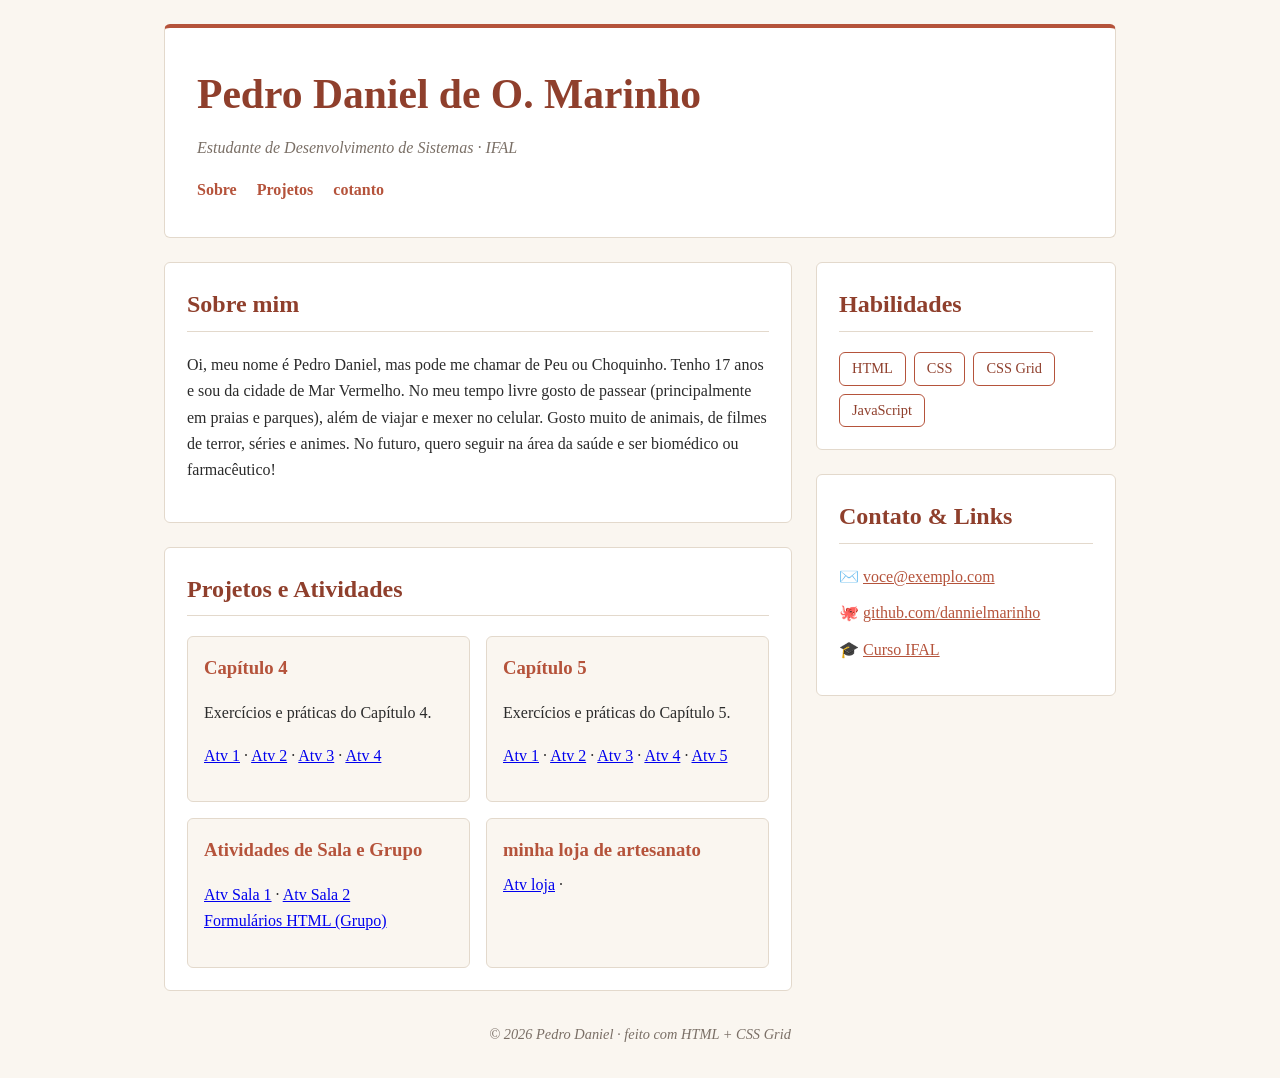
<file: index.html>
<!DOCTYPE html>
<html lang="pt-BR">

<head>
  <meta charset="UTF-8">
  <meta name="viewport" content="width=device-width, initial-scale=1.0">
  <title>Página Pessoal — Pedro Daniel</title>
  <!-- Salve o tema escolhido como "estilo.css" (mesma pasta deste arquivo) -->
  <link rel="stylesheet" href="estilo.css">
</head>

<body>
  <div class="pagina">

    <!-- ====== CABEÇALHO ====== -->
    <header class="cabecalho">
      <h1>Pedro Daniel de O. Marinho</h1>
      <p>Estudante de Desenvolvimento de Sistemas · IFAL</p>
      <nav>
        <a href="#sobre">Sobre</a>
        <a href="#projetos">Projetos</a>
        <a href="#contato">cotanto</a>
      </nav>
    </header>

    <!-- ====== CONTEÚDO PRINCIPAL ====== -->
    <main class="principal">
      <section id="sobre" class="cartao">
        <h2>Sobre mim</h2>
        <p>Oi, meu nome é Pedro Daniel, mas pode me chamar de Peu ou Choquinho. Tenho 17 anos e sou da cidade de Mar Vermelho. No meu tempo livre gosto de passear (principalmente em praias e parques), além de viajar e mexer no celular. Gosto muito de animais, de filmes de terror, séries e animes. No futuro, quero seguir na área da saúde e ser biomédico ou farmacêutico!</p>
      </section>

      <section id="projetos" class="cartao">
        <h2>Projetos e Atividades</h2>
        <div class="projetos">
          <article class="projeto">
            <h3>Capítulo 4</h3>
            <p>Exercícios e práticas do Capítulo 4.</p>
            <p>
              <a href="cap4/q1.html">Atv 1</a> · 
              <a href="cap4/q2.html">Atv 2</a> · 
              <a href="cap4/q3.html">Atv 3</a> · 
              <a href="cap4/q4.html">Atv 4</a>
            </p>
          </article>

          <article class="projeto">
            <h3>Capítulo 5</h3>
            <p>Exercícios e práticas do Capítulo 5.</p>
            <p>
              <a href="captulo5/q1.html">Atv 1</a> · 
              <a href="captulo5/q2.html">Atv 2</a> · 
              <a href="captulo5/q3.html">Atv 3</a> · 
              <a href="captulo5/q4.html">Atv 4</a> · 
              <a href="captulo5/q5.html">Atv 5</a>
            </p>
          </article>

          <article class="projeto">
            <h3>Atividades de Sala e Grupo</h3>
            <p>
              <a href="no_/README.html">Atv Sala 1</a> · 
              <a href="atividade_css/index.html">Atv Sala 2</a><br>
              <a href="https://gsmith-dev.github.io/Formul-rios-HTML/" target="_blank" rel="noopener">Formulários HTML (Grupo)</a>
            </p>
          </article>

            <article class="projeto">
            <h3>minha loja de artesanato</h3>
            <a href="https://myellowstone2008ddss-pixel.github.io/loja/pedro/index.html">Atv loja</a> · </a>
            </p>
          </article>
        </div>
      </section>
    </main>

    <!-- ====== BARRA LATERAL ====== --> 
    <aside class="lateral">
      <section class="cartao">
        <h2>Habilidades</h2>
        <ul class="habilidades">
          <li>HTML</li>
          <li>CSS</li>
          <li>CSS Grid</li>
          <li>JavaScript</li>
        </ul>
      </section>

      <section id="contato" class="cartao">
        <h2>Contato & Links</h2>
        <ul class="contato">
          <li>✉️ <a href="mailto:voce@exemplo.com">voce@exemplo.com</a></li>
          <li>🐙 <a href="https://github.com/dannielmarinho" target="_blank" rel="noopener">github.com/dannielmarinho</a></li>
          <li>🎓 <a href="https://www2.ifal.edu.br/campus/maceio/ensino/cursos/tecnicos-integrados/desenvolvimento-de-sistemas" target="_blank" rel="noopener">Curso IFAL</a></li>
        </ul>
      </section>
    </aside>

    <!-- ====== RODAPÉ ====== -->
    <footer class="rodape">© 2026 Pedro Daniel · feito com HTML + CSS Grid</footer>

  </div>
</body>

</html>
</file>
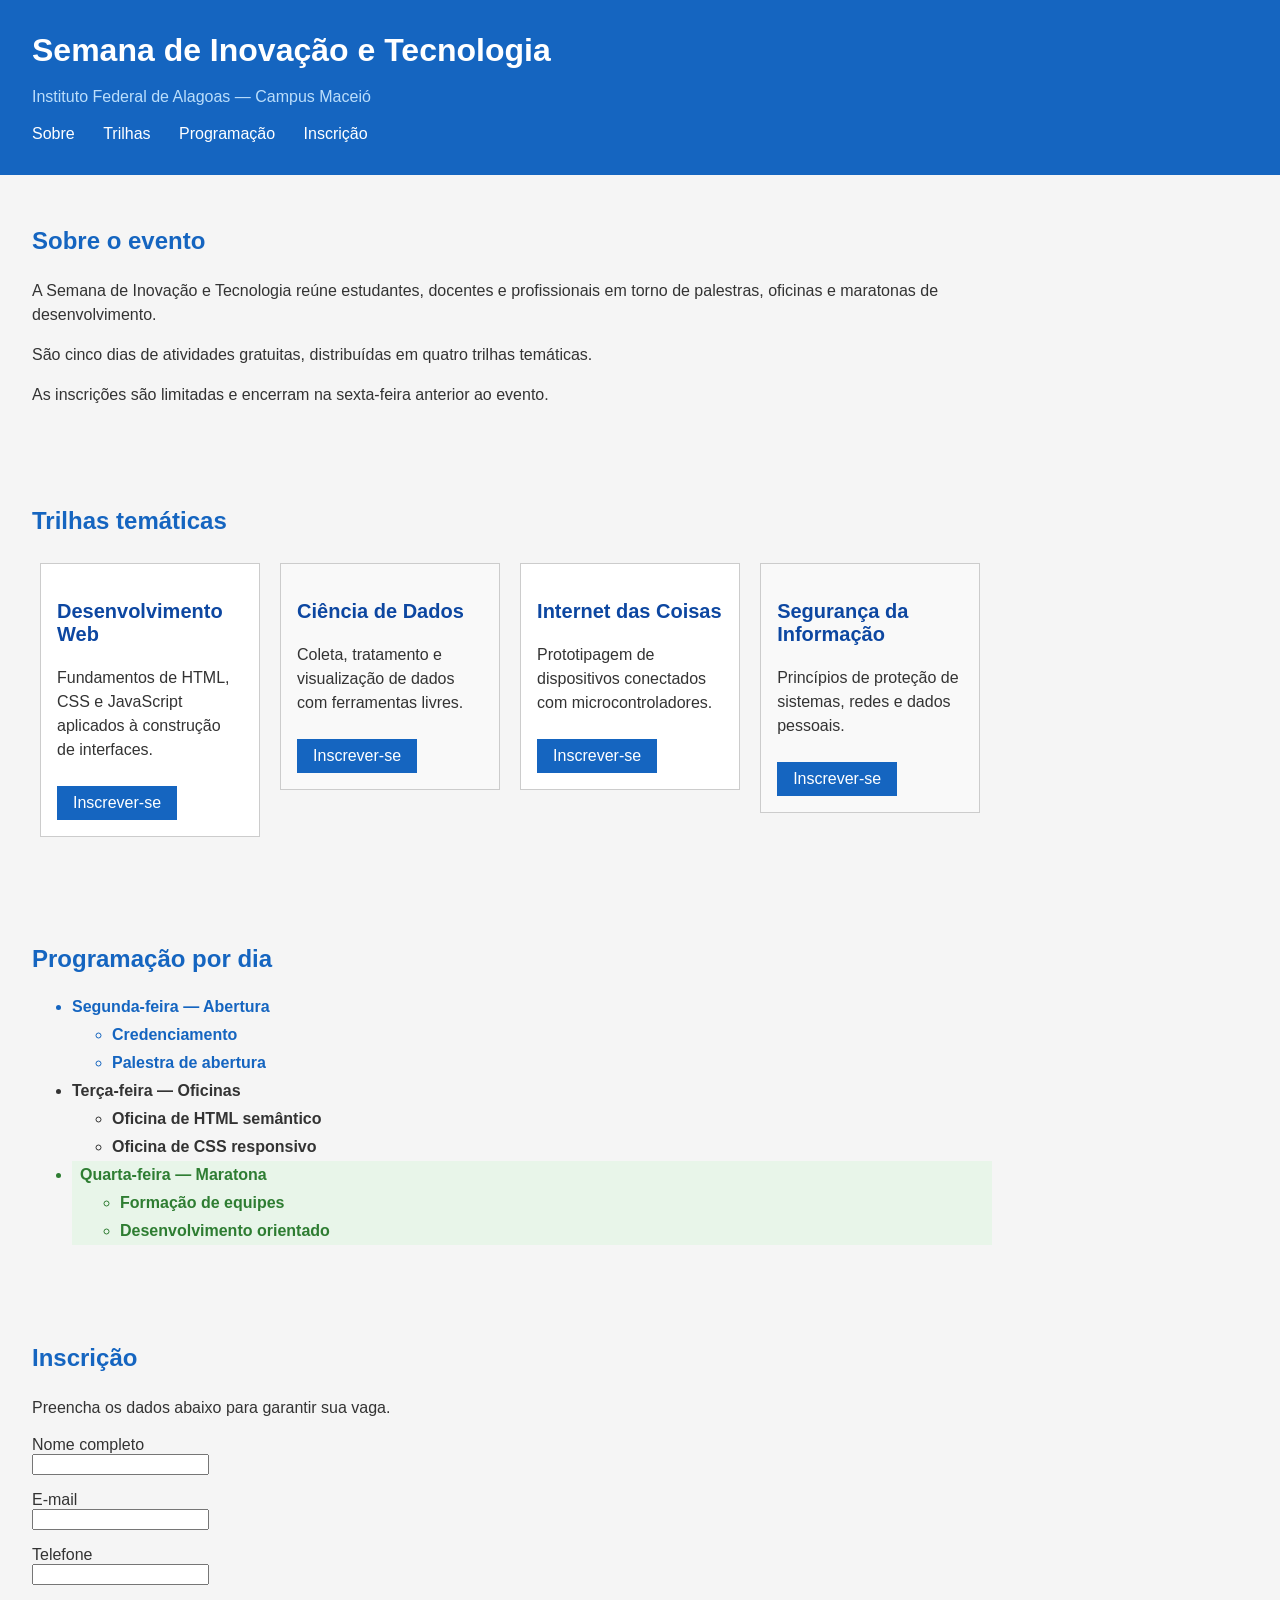
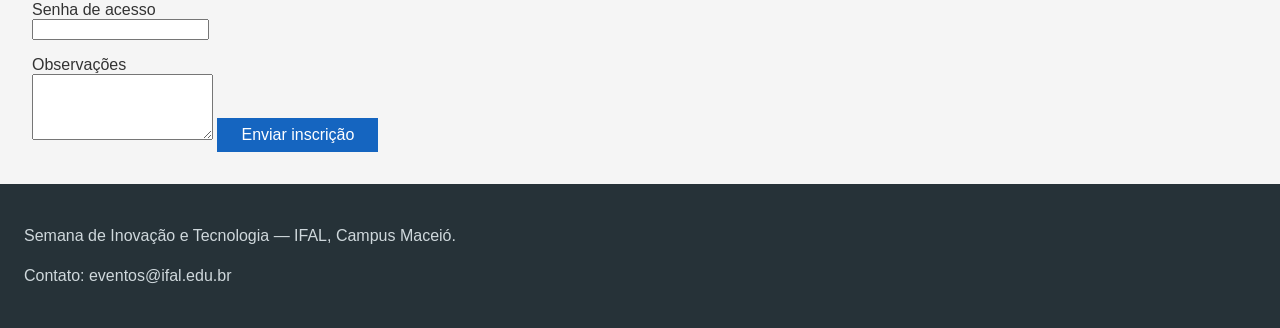
<file: injdex.html>
<!DOCTYPE html>
<html lang="pt-BR">
<head>
  <meta charset="UTF-8">
  <meta name="viewport" content="width=device-width, initial-scale=1.0">
  <title>Semana de Inovação e Tecnologia — IFAL</title>
  <link rel="stylesheet" href="style.css">
</head>
<body>

  <header class="cabecalho">
    <h1>Semana de Inovação e Tecnologia</h1>
    <p class="subtitulo">Instituto Federal de Alagoas — Campus Maceió</p>
    <nav class="menu">
      <ul>
        <li><a href="#sobre">Sobre</a></li>
        <li><a href="#trilhas">Trilhas</a></li>
        <li><a href="#programacao">Programação</a></li>
        <li><a href="#inscricao">Inscrição</a></li>
      </ul>
    </nav>
  </header>

  <main>

    <section id="sobre" class="secao">
      <h2>Sobre o evento</h2>
      <p>A Semana de Inovação e Tecnologia reúne estudantes, docentes e profissionais em torno de palestras, oficinas e maratonas de desenvolvimento.</p>
      <p>São cinco dias de atividades gratuitas, distribuídas em quatro trilhas temáticas.</p>
      <p class="destaque">As inscrições são limitadas e encerram na sexta-feira anterior ao evento.</p>
    </section>

    <section id="trilhas" class="secao">
      <h2>Trilhas temáticas</h2>
      <div class="grade">
        <article class="cartao">
          <h3>Desenvolvimento Web</h3>
          <p>Fundamentos de HTML, CSS e JavaScript aplicados à construção de interfaces.</p>
          <a href="#inscricao" class="botao">Inscrever-se</a>
        </article>
        <article class="cartao">
          <h3>Ciência de Dados</h3>
          <p>Coleta, tratamento e visualização de dados com ferramentas livres.</p>
          <a href="#inscricao" class="botao">Inscrever-se</a>
        </article>
        <article class="cartao">
          <h3>Internet das Coisas</h3>
          <p>Prototipagem de dispositivos conectados com microcontroladores.</p>
          <a href="#inscricao" class="botao">Inscrever-se</a>
        </article>
        <article class="cartao">
          <h3>Segurança da Informação</h3>
          <p>Princípios de proteção de sistemas, redes e dados pessoais.</p>
          <a href="#inscricao" class="botao">Inscrever-se</a>
        </article>
      </div>
    </section>

    <section id="programacao" class="secao">
      <h2>Programação por dia</h2>
      <ul class="lista-dias">
        <li>Segunda-feira — Abertura
          <ul>
            <li>Credenciamento</li>
            <li>Palestra de abertura</li>
          </ul>
        </li>
        <li>Terça-feira — Oficinas
          <ul>
            <li>Oficina de HTML semântico</li>
            <li>Oficina de CSS responsivo</li>
          </ul>
        </li>
        <li>Quarta-feira — Maratona
          <ul>
            <li>Formação de equipes</li>
            <li>Desenvolvimento orientado</li>
          </ul>
        </li>
      </ul>
    </section>

    <section id="inscricao" class="secao">
      <h2>Inscrição</h2>
      <p>Preencha os dados abaixo para garantir sua vaga.</p>
      <form class="formulario">
        <label for="nome">Nome completo</label>
        <input type="text" id="nome" name="nome">

        <label for="email">E-mail</label>
        <input type="email" id="email" name="email">

        <label for="telefone">Telefone</label>
        <input type="tel" id="telefone" name="telefone">

        <label for="senha">Senha de acesso</label>
        <input type="password" id="senha" name="senha">

        <label for="mensagem">Observações</label>
        <textarea id="mensagem" name="mensagem" rows="4"></textarea>

        <button type="submit">Enviar inscrição</button>
      </form>
    </section>

  </main>

  <footer class="rodape">
    <p>Semana de Inovação e Tecnologia — IFAL, Campus Maceió.</p>
    <p>Contato: eventos@ifal.edu.br</p>
  </footer>

</body>
</html>
</file>
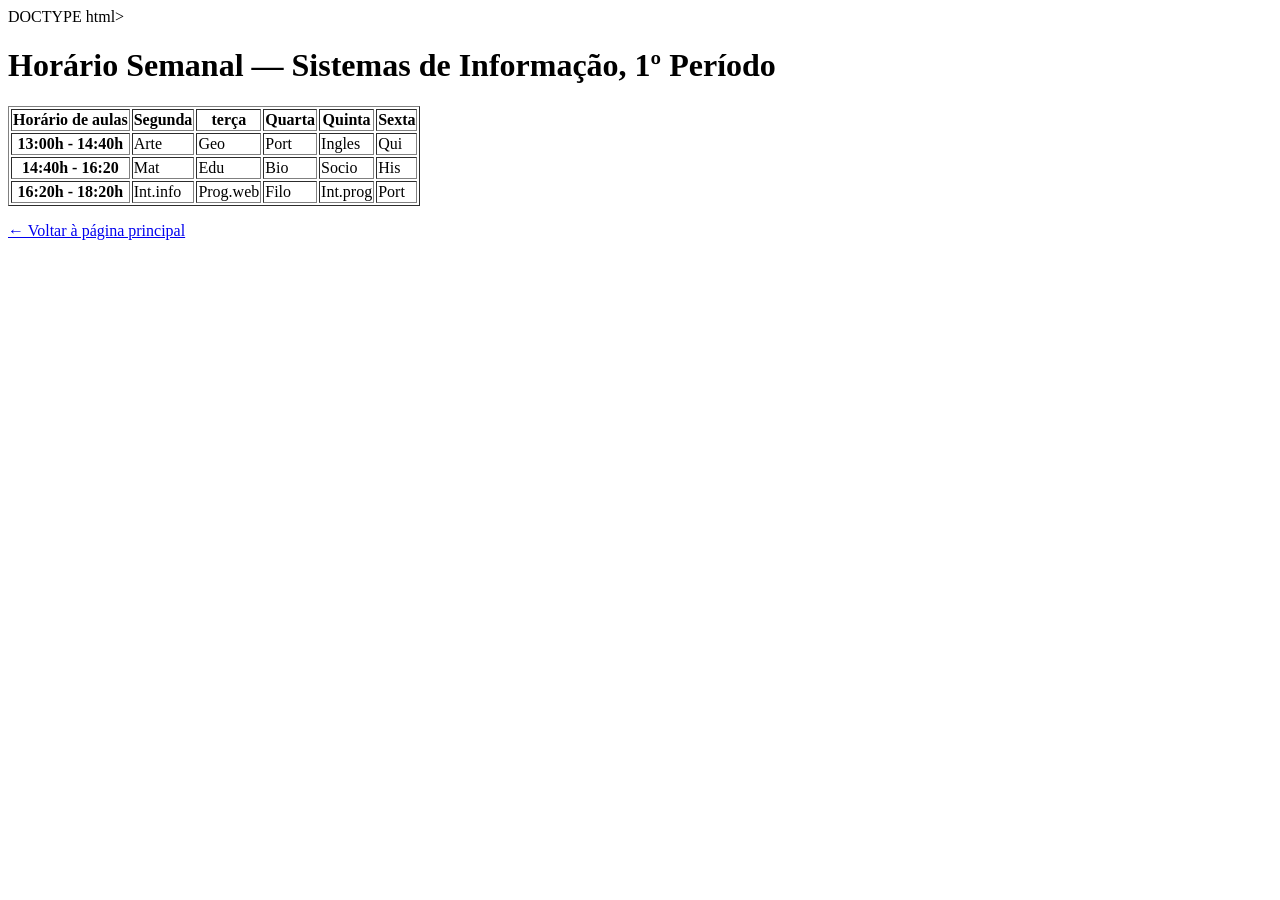
<file: q1.html>
DOCTYPE html>
<html lang="pt-BR">
<head>
 <meta charset="UTF-8">
 <title>Horário Semanal — Cap. 4 / Ativ. 1</title>
</head>
<body>
 <h1>Horário Semanal — Sistemas de Informação, 1º Período</h1>
 <table border="1">
 <tr>
 <th>Horário de aulas</th>
 <th>Segunda</th>
 <th>terça</th>
 <th>Quarta</th>
 <th>Quinta</th>
 <th>Sexta</th>
 <!-- complete as demais colunas -->
</tr>
 <tr>
 <th>13:00h - 14:40h</th>
 <td>Arte</td>
 <td>Geo</td>
 <td>Port</td>
 <td>Ingles</td>
 <td>Qui</td>
 <!-- complete as demais células -->
 </tr>
 <tr>
     <th>14:40h - 16:20</th>
     <td>Mat</td>
     <td>Edu</td>
     <td>Bio</td>
     <td>Socio</td>
     <td>His</td>
 </tr>
 <tr>
     <th>16:20h - 18:20h</th>
     <td>Int.info</td>
     <td>Prog.web</td>
     <td>Filo</td>
     <td>Int.prog</td>
     <td>Port</td>
 </tr>
 <!-- adicione as demais linhas -->
 </table>
 <p><a href="index.html">← Voltar à página principal</a></p>
</body>
</html>
</file>
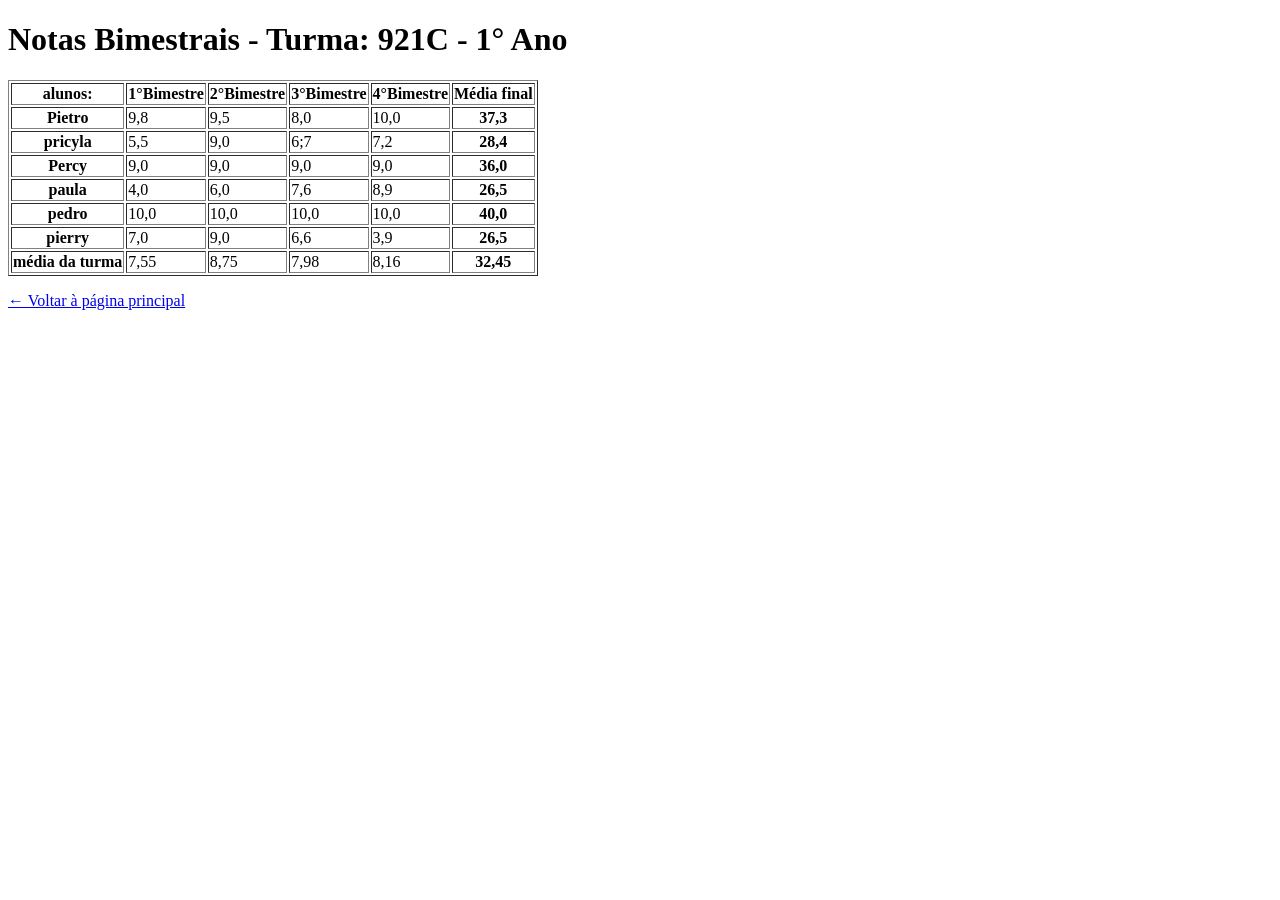
<file: q2.html>
<!DOCTYPE html>
<html lang="pt-BR">
<head>
  <meta charset="UTF-8">
  <title>notas bimestrais — Cap. 4 / Ativ. 2</title>
</head>
<body>
  <h1>Notas Bimestrais - Turma: 921C - 1° Ano</h1>

  <table border="1">
    <thead>
    <tr>
      <th>alunos:</th>
      <th>1°Bimestre</th>
      <th>2°Bimestre</th>
      <th>3°Bimestre</th>
      <th>4°Bimestre</th>
      <th>Média final</th>

      <!-- complete as demais colunas -->
    </tr>
    </thead>

    <tbody>
        
    <tr>
      <th>Pietro</th> 
      <td>9,8</td> 
      <td>9,5</td> 
      <td>8,0</td> 
      <td>10,0</td>
      <th>37,3</th>
      <tr>
        <th>pricyla</th> 
        <td>5,5</td>
        <td>9,0</td>
        <td>6;7</td>
        <td>7,2</td>
        <th>28,4</th>
    </tr>
      <th>Percy</th>
      <td>9,0</td>
      <td>9,0</td>
      <td>9,0</td>
      <td>9,0</td>
      <th>36,0</th>
      <!-- complete as demais células -->
    </tr>
    <tr>
        <th>paula</th>
        <td>4,0</td>
        <td>6,0</td>
        <td>7,6</td>
        <td>8,9</td>
        <th>26,5</th>
    </tr>
    <tr>
        <th>pedro</th>
        <td>10,0</td>
        <td>10,0</td>
        <td>10,0</td>
        <td>10,0</td>
        <th>40,0</th>
    </tr>
    <tr>
        <th>pierry</th>
        <td>7,0</td>
        <td>9,0</td>
        <td>6,6</td>
        <td>3,9</td>
        <th>26,5</th>
    </tr>

    </tbody>

    <tfoot>

    <tr>
        <th>média da turma</th>
        <td>7,55</td>
        <td>8,75</td>
        <td>7,98</td>
        <td>8,16</td>
        <th>32,45</th>
    </tr>
    <!-- adicione as demais linhas -->
  
    </tfoot>

</table>

 <p><a href="index.html">← Voltar à página principal</a></p>
</body>
</html>
</file>
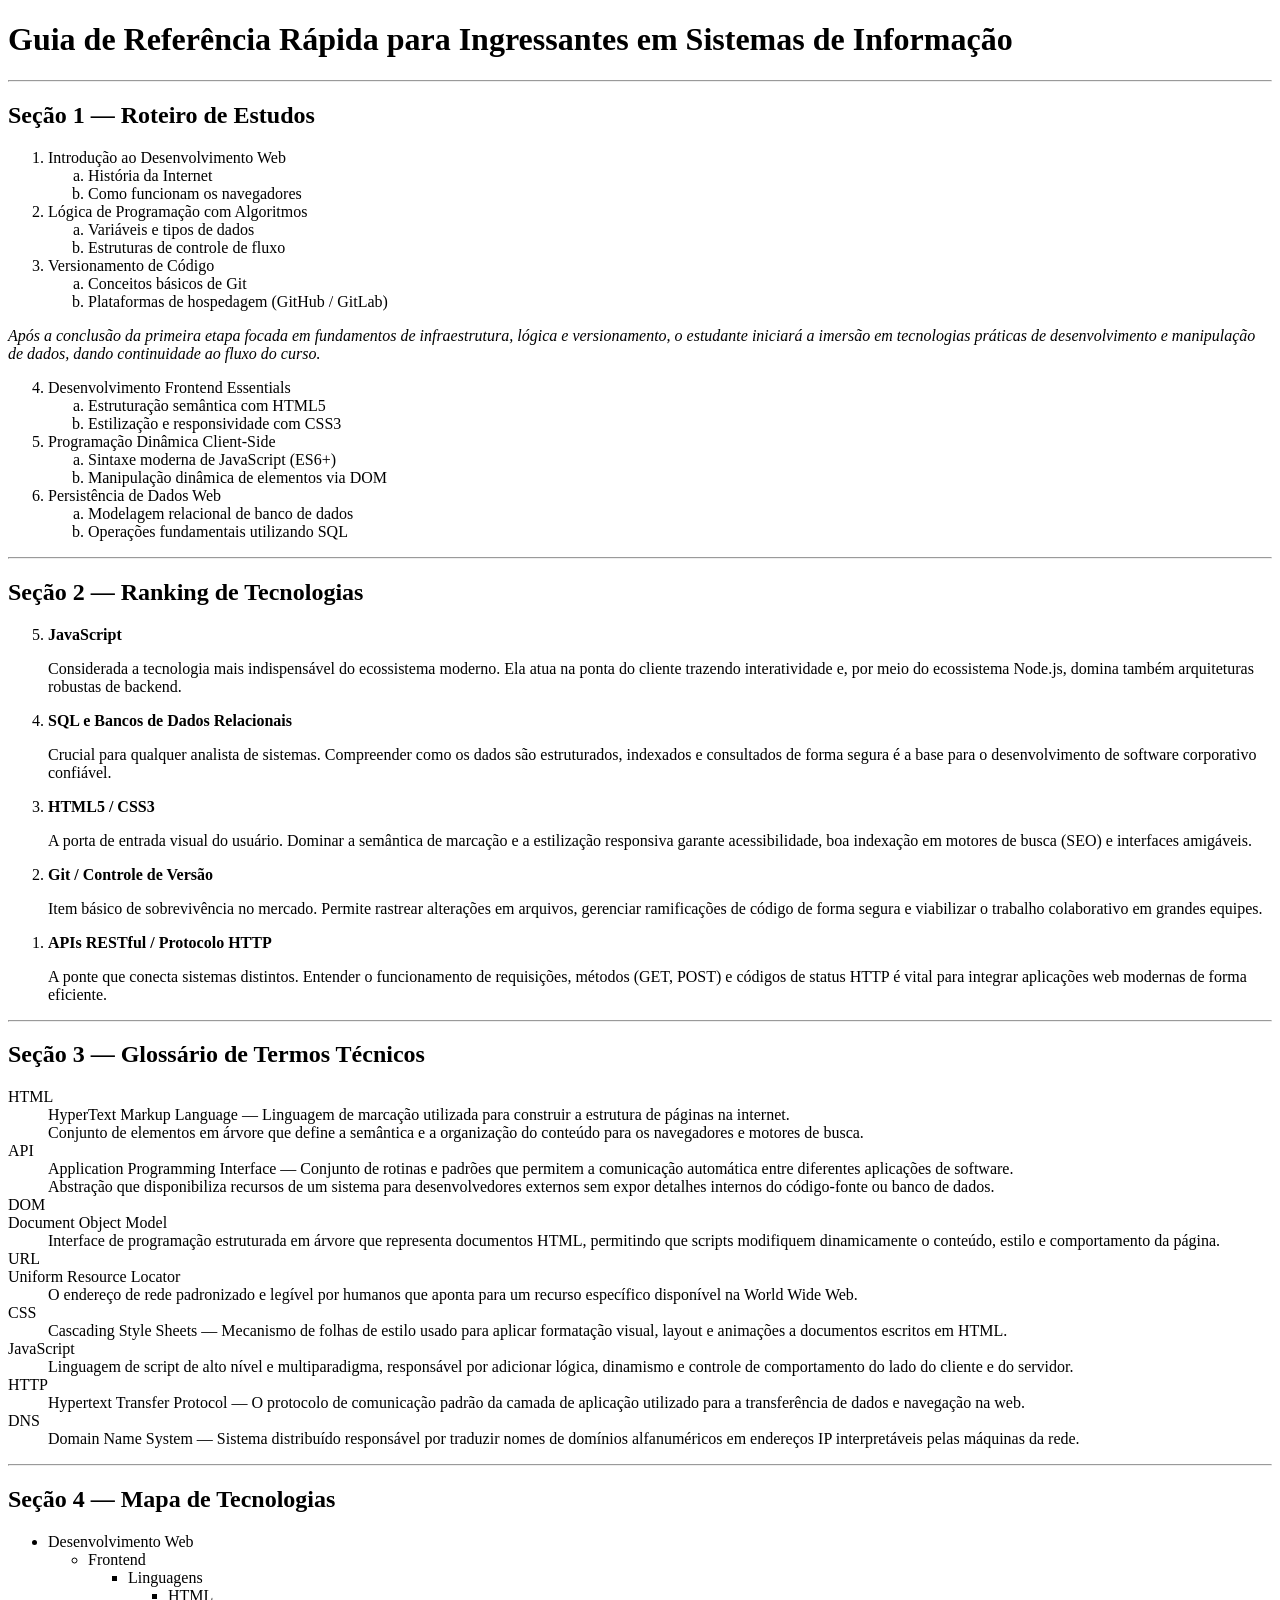
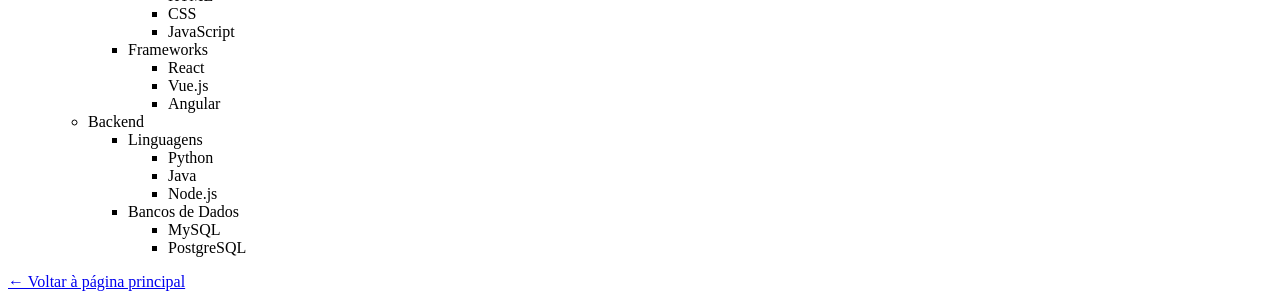
<file: q3.html>
<!DOCTYPE html>
<html lang="pt-BR">
<head>
    <meta charset="UTF-8">
    <meta name="viewport" content="width=device-width, initial-scale=1.0">
    <title>Guia de Referência Rápida — Tecnologias Web</title>
</head>
<body>

    <h1>Guia de Referência Rápida para Ingressantes em Sistemas de Informação</h1>
    <hr>

    <section>
        <h2>Seção 1 — Roteiro de Estudos</h2>
        
        <ol type="1">
            <li>Introdução ao Desenvolvimento Web
                <ol type="a">
                    <li>História da Internet</li>
                    <li>Como funcionam os navegadores</li>
                </ol>
            </li>
            <li>Lógica de Programação com Algoritmos
                <ol type="a">
                    <li>Variáveis e tipos de dados</li>
                    <li>Estruturas de controle de fluxo</li>
                </ol>
            </li>
            <li>Versionamento de Código
                <ol type="a">
                    <li>Conceitos básicos de Git</li>
                    <li>Plataformas de hospedagem (GitHub / GitLab)</li>
                </ol>
            </li>
        </ol>

        <p><em>Após a conclusão da primeira etapa focada em fundamentos de infraestrutura, lógica e versionamento, o estudante iniciará a imersão em tecnologias práticas de desenvolvimento e manipulação de dados, dando continuidade ao fluxo do curso.</em></p>

        <ol type="1" start="4">
            <li>Desenvolvimento Frontend Essentials
                <ol type="a">
                    <li>Estruturação semântica com HTML5</li>
                    <li>Estilização e responsividade com CSS3</li>
                </ol>
            </li>
            <li>Programação Dinâmica Client-Side
                <ol type="a">
                    <li>Sintaxe moderna de JavaScript (ES6+)</li>
                    <li>Manipulação dinâmica de elementos via DOM</li>
                </ol>
            </li>
            <li>Persistência de Dados Web
                <ol type="a">
                    <li>Modelagem relacional de banco de dados</li>
                    <li>Operações fundamentais utilizando SQL</li>
                </ol>
            </li>
        </ol>
    </section>

    <hr>

    <section>
        <h2>Seção 2 — Ranking de Tecnologias</h2>
        
        <ol reversed>
            <li>
                <strong>JavaScript</strong>
                <p>Considerada a tecnologia mais indispensável do ecossistema moderno. Ela atua na ponta do cliente trazendo interatividade e, por meio do ecossistema Node.js, domina também arquiteturas robustas de backend.</p>
            </li>
            <li>
                <strong>SQL e Bancos de Dados Relacionais</strong>
                <p>Crucial para qualquer analista de sistemas. Compreender como os dados são estruturados, indexados e consultados de forma segura é a base para o desenvolvimento de software corporativo confiável.</p>
            </li>
            <li>
                <strong>HTML5 / CSS3</strong>
                <p>A porta de entrada visual do usuário. Dominar a semântica de marcação e a estilização responsiva garante acessibilidade, boa indexação em motores de busca (SEO) e interfaces amigáveis.</p>
            </li>
            <li>
                <strong>Git / Controle de Versão</strong>
                <p>Item básico de sobrevivência no mercado. Permite rastrear alterações em arquivos, gerenciar ramificações de código de forma segura e viabilizar o trabalho colaborativo em grandes equipes.</p>
            </li>
            <li>
                <strong>APIs RESTful / Protocolo HTTP</strong>
                <p>A ponte que conecta sistemas distintos. Entender o funcionamento de requisições, métodos (GET, POST) e códigos de status HTTP é vital para integrar aplicações web modernas de forma eficiente.</p>
            </li>
        </ol>
    </section>

    <hr>

    <section>
        <h2>Seção 3 — Glossário de Termos Técnicos</h2>
        
        <dl>
            <dt>HTML</dt>
            <dd>HyperText Markup Language — Linguagem de marcação utilizada para construir a estrutura de páginas na internet.</dd>
            <dd>Conjunto de elementos em árvore que define a semântica e a organização do conteúdo para os navegadores e motores de busca.</dd>

            <dt>API</dt>
            <dd>Application Programming Interface — Conjunto de rotinas e padrões que permitem a comunicação automática entre diferentes aplicações de software.</dd>
            <dd>Abstração que disponibiliza recursos de um sistema para desenvolvedores externos sem expor detalhes internos do código-fonte ou banco de dados.</dd>

            <dt>DOM</dt>
            <dt>Document Object Model</dt>
            <dd>Interface de programação estruturada em árvore que representa documentos HTML, permitindo que scripts modifiquem dinamicamente o conteúdo, estilo e comportamento da página.</dd>

            <dt>URL</dt>
            <dt>Uniform Resource Locator</dt>
            <dd>O endereço de rede padronizado e legível por humanos que aponta para um recurso específico disponível na World Wide Web.</dd>

            <dt>CSS</dt>
            <dd>Cascading Style Sheets — Mecanismo de folhas de estilo usado para aplicar formatação visual, layout e animações a documentos escritos em HTML.</dd>

            <dt>JavaScript</dt>
            <dd>Linguagem de script de alto nível e multiparadigma, responsável por adicionar lógica, dinamismo e controle de comportamento do lado do cliente e do servidor.</dd>

            <dt>HTTP</dt>
            <dd>Hypertext Transfer Protocol — O protocolo de comunicação padrão da camada de aplicação utilizado para a transferência de dados e navegação na web.</dd>

            <dt>DNS</dt>
            <dd>Domain Name System — Sistema distribuído responsável por traduzir nomes de domínios alfanuméricos em endereços IP interpretáveis pelas máquinas da rede.</dd>
        </dl>
    </section>

    <hr>

    <section>
        <h2>Seção 4 — Mapa de Tecnologias</h2>
        
        <ul>
            <li>Desenvolvimento Web
                <ul>
                    <li>Frontend
                        <ul>
                            <li>Linguagens
                                <ul>
                                    <li>HTML</li>
                                    <li>CSS</li>
                                    <li>JavaScript</li>
                                </ul>
                            </li>
                            <li>Frameworks
                                <ul>
                                    <li>React</li>
                                    <li>Vue.js</li>
                                    <li>Angular</li>
                                </ul>
                            </li>
                        </ul>
                    </li>
                    <li>Backend
                        <ul>
                            <li>Linguagens
                                <ul>
                                    <li>Python</li>
                                    <li>Java</li>
                                    <li>Node.js</li>
                                </ul>
                            </li>
                            <li>Bancos de Dados
                                <ul>
                                    <li>MySQL</li>
                                    <li>PostgreSQL</li>
                                </ul>
                            </li>
                        </ul>
                    </li>
                </ul>
            </li>
        </ul>
    </section>

    <p><a href="index.html">← Voltar à página principal</a></p>
</body>
</html>
</file>
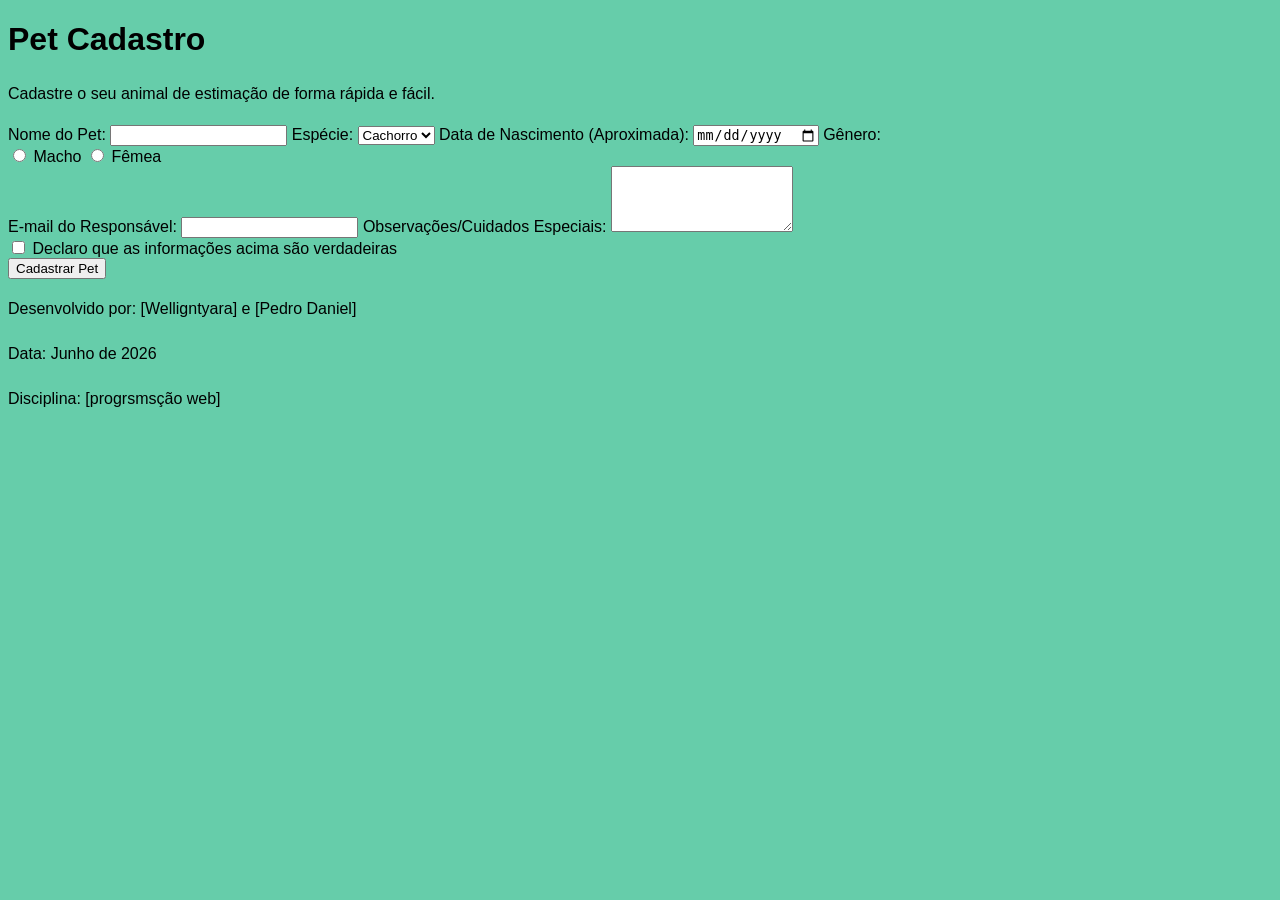
<file: README.html>
<!DOCTYPE html>
<html lang="pt-BR">
<head>
    <meta charset="UTF-8">
    <meta name="viewport" content="width=device-width, initial-scale=1.0">
    <title>Cadastro de Animal de Estimação</title>
    <link rel="stylesheet" href="css.css">
</head>
<body>

    <header>
        <h1>Pet Cadastro</h1>
        <p>Cadastre o seu animal de estimação de forma rápida e fácil.</p>
    </header>

    <main>
        <form class="formulario">
            
            <label for="nome-pet">Nome do Pet:</label>
            <input type="text" id="nome-pet" name="nome_pet" class="campo-texto" required>

            <label for="especie">Espécie:</label>
            <select id="especie" name="especie">
                <option value="cachorro">Cachorro</option>
                <option value="gato">Gato</option>
                <option value="pave">Pássaro</option>
                <option value="outro">Outro</option>
            </select>

            <label for="data-nascimento">Data de Nascimento (Aproximada):</label>
            <input type="date" id="data-nascimento" name="data_nascimento">

            <label>Gênero:</label>
            <div class="grupo-radio">
                <input type="radio" id="macho" name="genero" value="macho">
                <label for="macho">Macho</label>
                
                <input type="radio" id="femea" name="genero" value="femea">
                <label for="femea">Fêmea</label>
            </div>

            <label for="email-dono">E-mail do Responsável:</label>
            <input type="email" id="email-dono" name="email_dono" class="campo-obrigatorio" required>

            <label for="observacoes">Observações/Cuidados Especiais:</label>
            <textarea id="observacoes" name="observacoes" rows="4"></textarea>

            <div class="grupo-checkbox">
                <input type="checkbox" id="termos" name="termos" required>
                <label for="termos">Declaro que as informações acima são verdadeiras</label>
            </div>

            <button type="submit" class="botao-principal">Cadastrar Pet</button>
        </form>
    </main>

    <footer>
        <p>Desenvolvido por: [Welligntyara] e [Pedro Daniel]</p>
        <p>Data: Junho de 2026</p>
        <p>Disciplina: [progrsmsção web]</p>
    </footer>

</body>
</html>
</file>
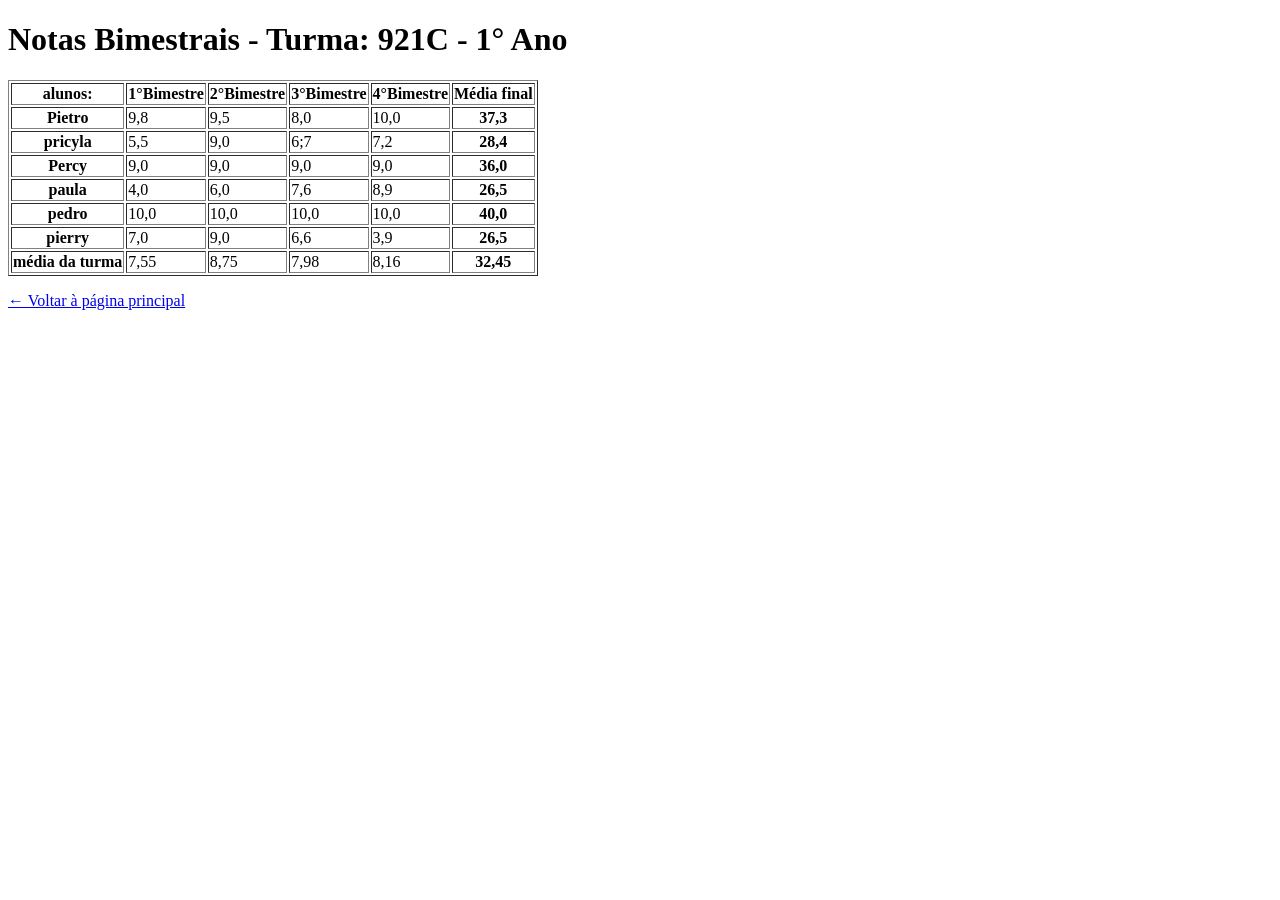
<file: cap4/q2.html>
<!DOCTYPE html>
<html lang="pt-BR">
<head>
  <meta charset="UTF-8">
  <title>notas bimestrais — Cap. 4 / Ativ. 2</title>
</head>
<body>
  <h1>Notas Bimestrais - Turma: 921C - 1° Ano</h1>

  <table border="1">
    <thead>
    <tr>
      <th>alunos:</th>
      <th>1°Bimestre</th>
      <th>2°Bimestre</th>
      <th>3°Bimestre</th>
      <th>4°Bimestre</th>
      <th>Média final</th>

      <!-- complete as demais colunas -->
    </tr>
    </thead>

    <tbody>
        
    <tr>
      <th>Pietro</th> 
      <td>9,8</td> 
      <td>9,5</td> 
      <td>8,0</td> 
      <td>10,0</td>
      <th>37,3</th>
      <tr>
        <th>pricyla</th> 
        <td>5,5</td>
        <td>9,0</td>
        <td>6;7</td>
        <td>7,2</td>
        <th>28,4</th>
    </tr>
      <th>Percy</th>
      <td>9,0</td>
      <td>9,0</td>
      <td>9,0</td>
      <td>9,0</td>
      <th>36,0</th>
      <!-- complete as demais células -->
    </tr>
    <tr>
        <th>paula</th>
        <td>4,0</td>
        <td>6,0</td>
        <td>7,6</td>
        <td>8,9</td>
        <th>26,5</th>
    </tr>
    <tr>
        <th>pedro</th>
        <td>10,0</td>
        <td>10,0</td>
        <td>10,0</td>
        <td>10,0</td>
        <th>40,0</th>
    </tr>
    <tr>
        <th>pierry</th>
        <td>7,0</td>
        <td>9,0</td>
        <td>6,6</td>
        <td>3,9</td>
        <th>26,5</th>
    </tr>

    </tbody>

    <tfoot>

    <tr>
        <th>média da turma</th>
        <td>7,55</td>
        <td>8,75</td>
        <td>7,98</td>
        <td>8,16</td>
        <th>32,45</th>
    </tr>
    <!-- adicione as demais linhas -->
  
    </tfoot>

</table>

 <p><a href="index.html">← Voltar à página principal</a></p>
</body>
</html>
</file>
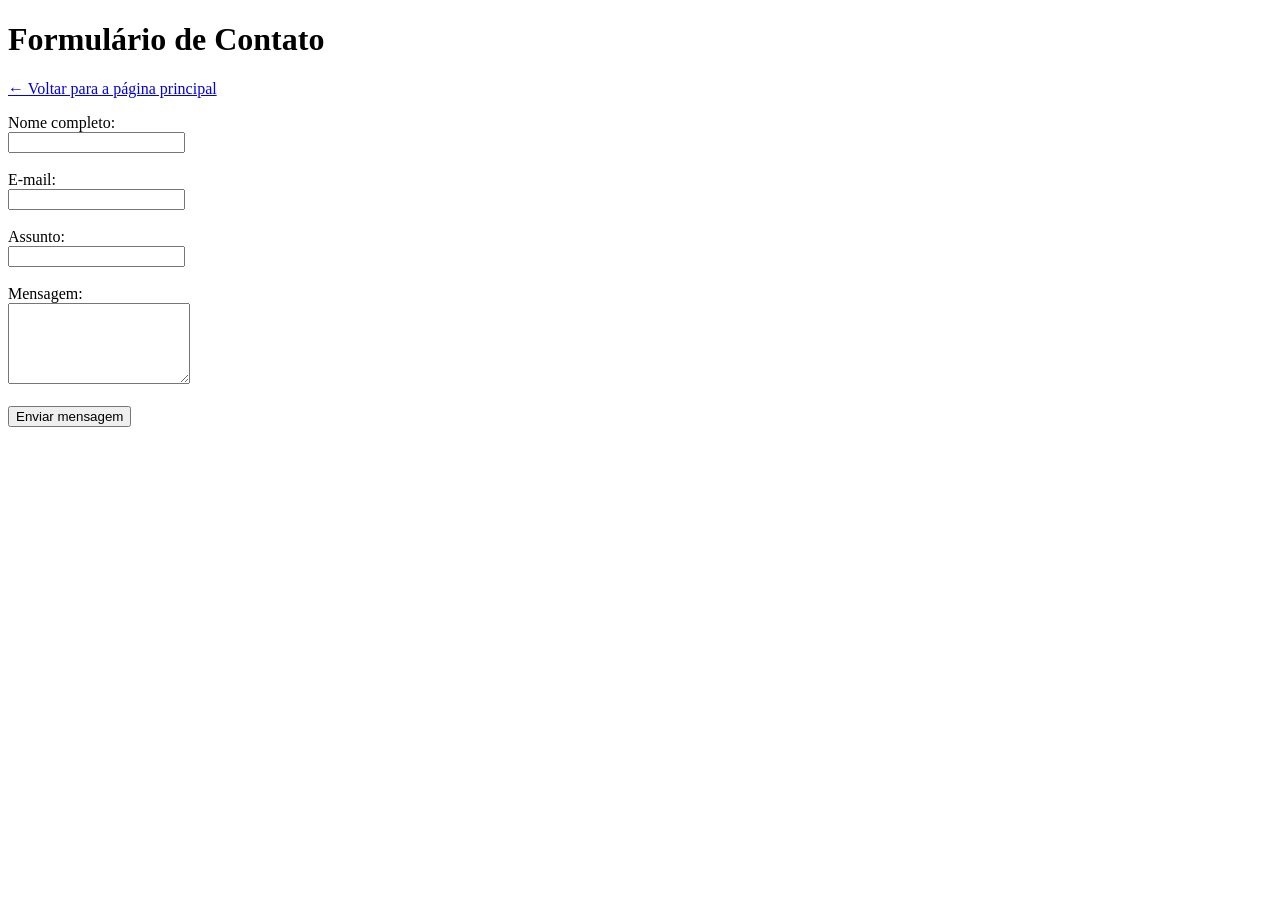
<file: captulo5/q1.html>
<!DOCTYPE html>
<html lang="pt-BR">
<head>
  <meta charset="UTF-8" />
  <meta name="viewport" content="width=device-width, initial-scale=1.0" />
  <title>PWEB1 — Cap. 05 — AT01 — Formulário de Contato</title>
</head>
<body>

<header>
  <h1>Formulário de Contato</h1>
  <p><a href="../index.html">← Voltar para a página principal</a></p>
</header>

<main>
  <form action="https://httpbin.org/get" method="get">

    <label for="nome">Nome completo:</label><br>
    <input type="text" id="nome" name="nome"><br><br>

    <label for="email">E-mail:</label><br>
    <input type="email" id="email" name="email"><br><br>

    <label for="assunto">Assunto:</label><br>
    <input type="text" id="assunto" name="assunto"><br><br>

    <label for="mensagem">Mensagem:</label><br>
    <textarea id="mensagem" name="mensagem" rows="5"></textarea><br><br>

    <button type="submit">Enviar mensagem</button>

  </form>
</main>

</body>
</html>
</file>
<file: estilo.css>
/* ============================================================
   TEMA 3 — EDITORIAL (claro, sério, com fonte serifada)
   Para usar: salve este arquivo como  estilo.css  no seu projeto.
   Você pode mudar CORES, FONTE e BORDAS aqui.
   NÃO mexa na seção "LAYOUT (GRID)" — é o layout pedido na atividade.
   ============================================================ */

/* ---- Cores e fonte (mude à vontade) ---- */
:root {
  --cor: #b5533b;
  --cor-escura: #8f3f2c;
  --texto: #2b2b2b;
  --suave: #7a6f66;
  --fundo: #faf6f0;
  --superficie: #ffffff;
  --borda: #e3d9cc;
  --raio: 6px;
}

body {
  margin: 0;
  font-family: Georgia, "Times New Roman", serif;
  color: var(--texto);
  background: var(--fundo);
  line-height: 1.65;
}

/* ============================================================
   LAYOUT (GRID) — NÃO MUDE
   ============================================================ */
* { box-sizing: border-box; }

.pagina {
  display: grid;
  grid-template-columns: 1fr 300px;
  grid-template-areas:
    "cabecalho cabecalho"
    "principal lateral"
    "rodape    rodape";
  gap: 24px;
  max-width: 1000px;
  margin: 0 auto;
  padding: 24px;
}

.cabecalho { grid-area: cabecalho; }
.principal { grid-area: principal; }
.lateral   { grid-area: lateral; }
.rodape    { grid-area: rodape; }

.projetos {
  display: grid;
  grid-template-columns: repeat(auto-fit, minmax(200px, 1fr));
  gap: 16px;
  margin-top: 14px;
}

@media (max-width: 640px) {
  .pagina {
    grid-template-columns: 1fr;
    grid-template-areas:
      "cabecalho"
      "principal"
      "lateral"
      "rodape";
  }
}
/* ===================== fim do LAYOUT ===================== */

/* ---- Aparência (mude à vontade) ---- */
.cabecalho {
  background: var(--superficie);
  color: var(--texto);
  padding: 32px;
  border: 1px solid var(--borda);
  border-top: 4px solid var(--cor);
  border-radius: var(--raio);
}
.cabecalho h1 { margin: 0; font-size: clamp(1.7rem, 4vw, 2.6rem); color: var(--cor-escura); }
.cabecalho p { margin: 6px 0 0; color: var(--suave); font-style: italic; }
.cabecalho nav { margin-top: 16px; display: flex; gap: 20px; flex-wrap: wrap; }
.cabecalho nav a { color: var(--cor); text-decoration: none; font-weight: bold; border-bottom: 2px solid transparent; }
.cabecalho nav a:hover { border-bottom-color: var(--cor); }

.cartao {
  background: var(--superficie);
  border: 1px solid var(--borda);
  border-radius: var(--raio);
  padding: 22px;
}
.cartao + .cartao { margin-top: 24px; }
h2 { color: var(--cor-escura); margin-top: 0; border-bottom: 1px solid var(--borda); padding-bottom: 6px; }

.projeto {
  background: var(--fundo);
  border: 1px solid var(--borda);
  border-radius: var(--raio);
  padding: 16px;
}
.projeto h3 { margin: 0 0 6px; color: var(--cor); }

.habilidades { list-style: none; padding: 0; margin: 0; display: flex; flex-wrap: wrap; gap: 8px; }
.habilidades li { background: transparent; border: 1px solid var(--cor); color: var(--cor-escura); border-radius: var(--raio); padding: 4px 12px; font-size: .9rem; }
.contato { list-style: none; padding: 0; margin: 0; }
.contato li { margin: 10px 0; }
.contato a { color: var(--cor); }
.rodape { text-align: center; color: var(--suave); padding: 8px; font-size: .9rem; font-style: italic; }
</file>
<file: style.css>
h2 + p {
  margin-top: 24px;
}
/* ---------- Base ---------- */
body {
  font-family: Arial, Helvetica, sans-serif;
  margin: 0px;
  color: #333333;
  background-color: #f5f5f5;
}

/* ---------- Cabeçalho ---------- */
.cabecalho {
  background-color: #1565c0;
  padding: 32px;
}

h1 {
  color: #ffffff;
  font-size: 2rem;
  margin: 0px;
}

.subtitulo {
  color: #bbdefb;
  font-size: 1rem;
}

/* ---------- Menu de navegação ---------- */
.menu ul {
  list-style: none;
  padding: 0px;
  margin: 16px 0px 0px 0px;
}

.menu li {
  display: inline-block;
  margin-right: 24px;
}


.menu > ul > li > a{
  color: #ffffff;
    font-size: 1rem;
  text-decoration: none;
}
.menu a:hover {
  color: #bbdefb; 
   text-decoration: underline;
 
}
/* ---------- Seções ---------- */
.secao {
  padding: 32px;
  max-width: 960px;
}

h2 {
  color: #1565c0;
  font-size: 1.5rem;
}

h3 {
  color: #0d47a1;
  font-size: 1.25rem   ;
}

p {
  font-size: 1rem;
  line-height: 24px;
}

.destaque ~ p {
  font-size: 1rem;
  font-weight: bold;
  color: #b71c1c;
}

/* ---------- Grade de trilhas ---------- */
.cartao {
  display: inline-block;
  width: 14.5vw;
  vertical-align: top;
  border: 1px solid #cccccc;
  background-color: #ffffff;
  padding: 1em;
  margin: 0.5em;
}
.cartao:nth-child(odd) {
  background-color: #ffffff; 
}
.cartao:nth-child(even) {
  background-color: #f9f9f9;
}
.botao {
  display: inline-block;
  background-color: #1565c0;
  color: #ffffff;
  font-size: 1rem;
  text-decoration: none;
  padding: 0.5em 1em;
  margin-top: 0.5em;
}
.botao:hover {
  background-color: #0d47a1;
}
.cartao:not(:last-child) {
  margin-bottom: 24px;
}
/* ---------- Lista de programação ---------- */
.lista-dias {
  font-size: 1rem;
  line-height: 28px;
}
.lista-dias > li {
  font-weight: bold;
}
.lista-dias > li:first-child {
  color: #1565c0; 
  font-weight: bold;
}
.lista-dias > li:last-child {
  color: #2e7d32;   
  background-color: #e8f5e9;
  padding-left: 8px;         
}

/* ---------- Formulário ---------- */
.formulario {
  max-width: 480px;
}

label {
  display: block;
  font-size: 1rem;
  margin-top: 16px;
}


input + textarea {
  display: block;
  width: 16.7vw;
  font-size: 1rem;
  padding: 8px;
  margin-top: 4px;
  border: 1px solid #999999;
}
input + textarea:focus {
  outline: none;
  border-color: #1565c0; 
  box-shadow: 0 0 0 3px rgba(21, 101, 192, 0.2);
  background-color: #ffffff; 
}
button {
  font-size: 16px;
  color: #ffffff;
  background-color: #1565c0;
  padding: 8px 24px;
  margin-top: 16px;
  border: 0px;
}

/* ---------- Rodapé ---------- */
.rodape {
  background-color: #263238;
  color: #cfd8dc;
  padding: 24px;
  font-size: 1.125rem;
}
</file>
<file: css.css>
body{
  font-family: Arial;
  background-color: #66CDAA;
}

h1{
  color: black;
}

p{
  line-height: 1.8;
}

#topo{
  background-color: #223344;
  color: pink;
}

a{
  text-decoration: none;
  color: white;
}

a:hover{
  color: black;
  text-decoration: underline;
}

#rodape{
  color: white;
  text-align: center;
  font-family: sans-serif;
}

.card{
  background-color: white;
  border: 1px solid #c0c0c0;
  margin-bottom: 15px;
  border-radius: 10px;
  padding: 20px;
}
</file>
